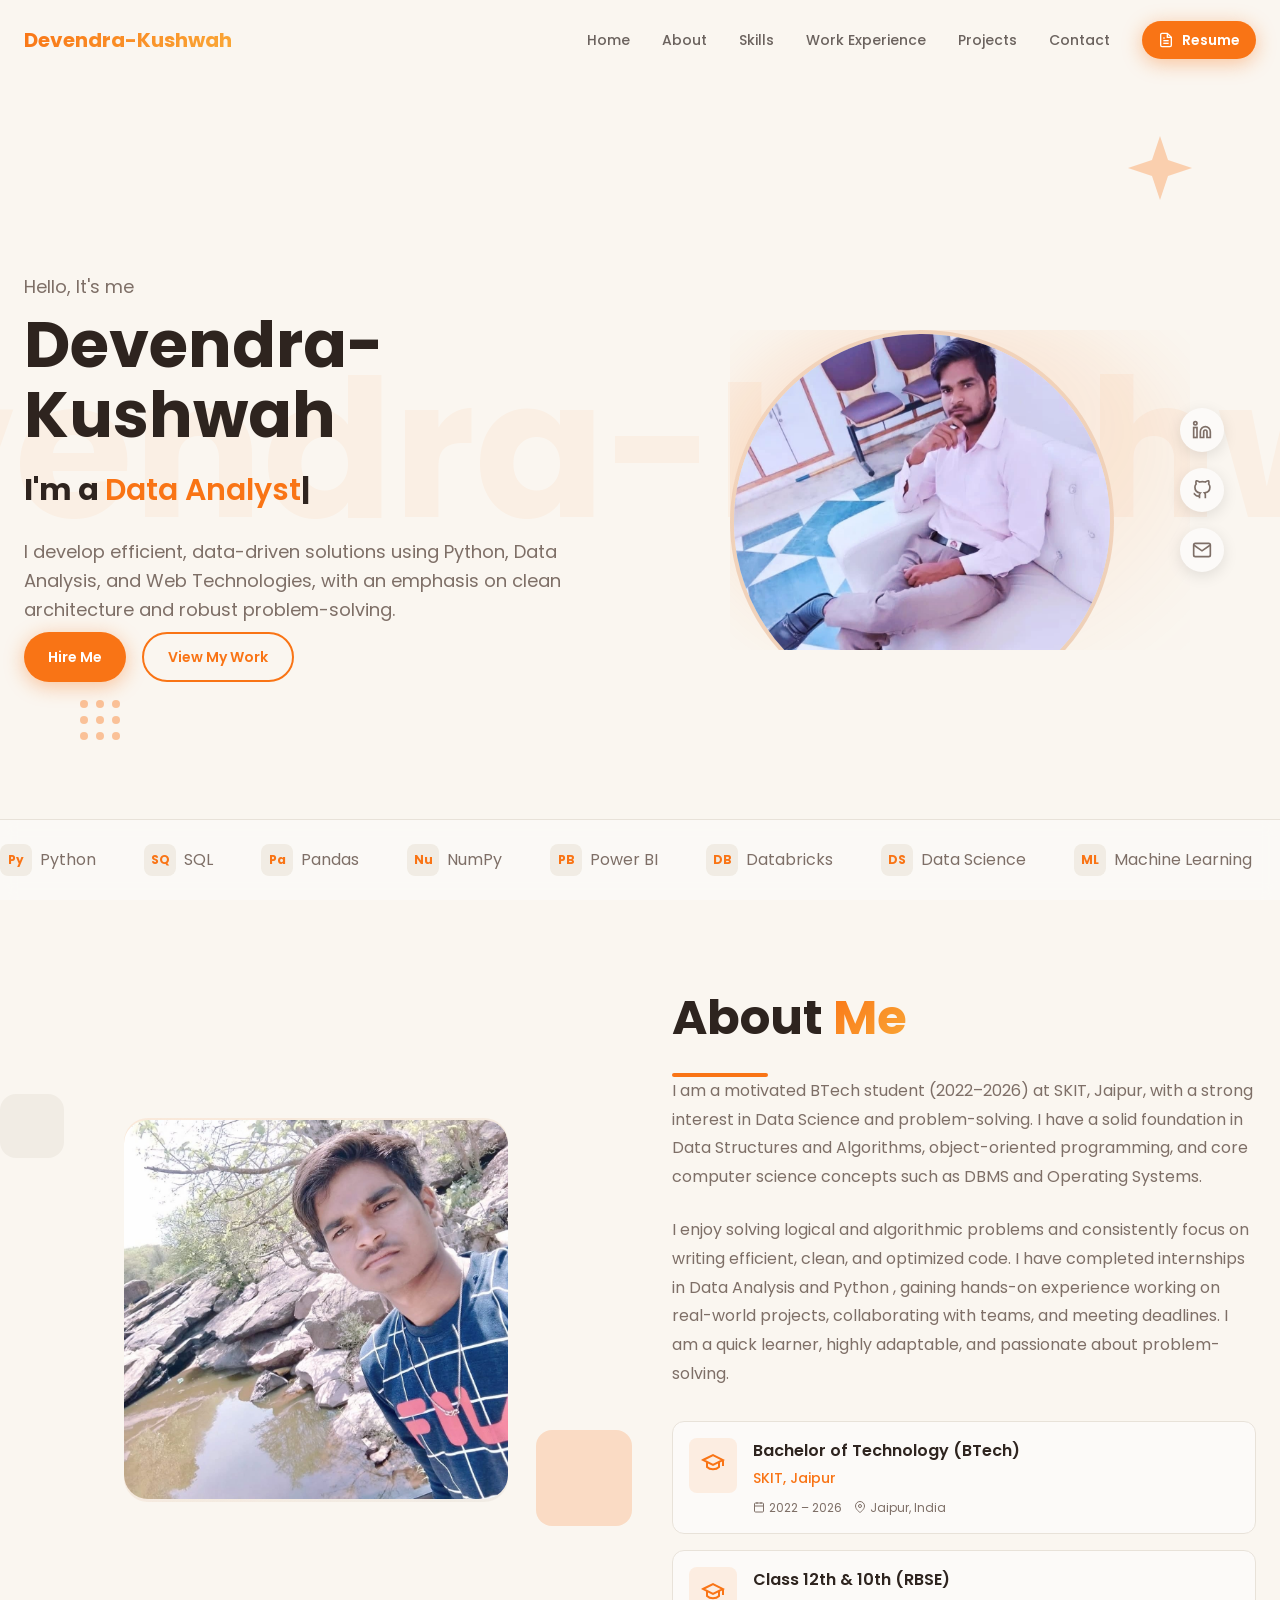
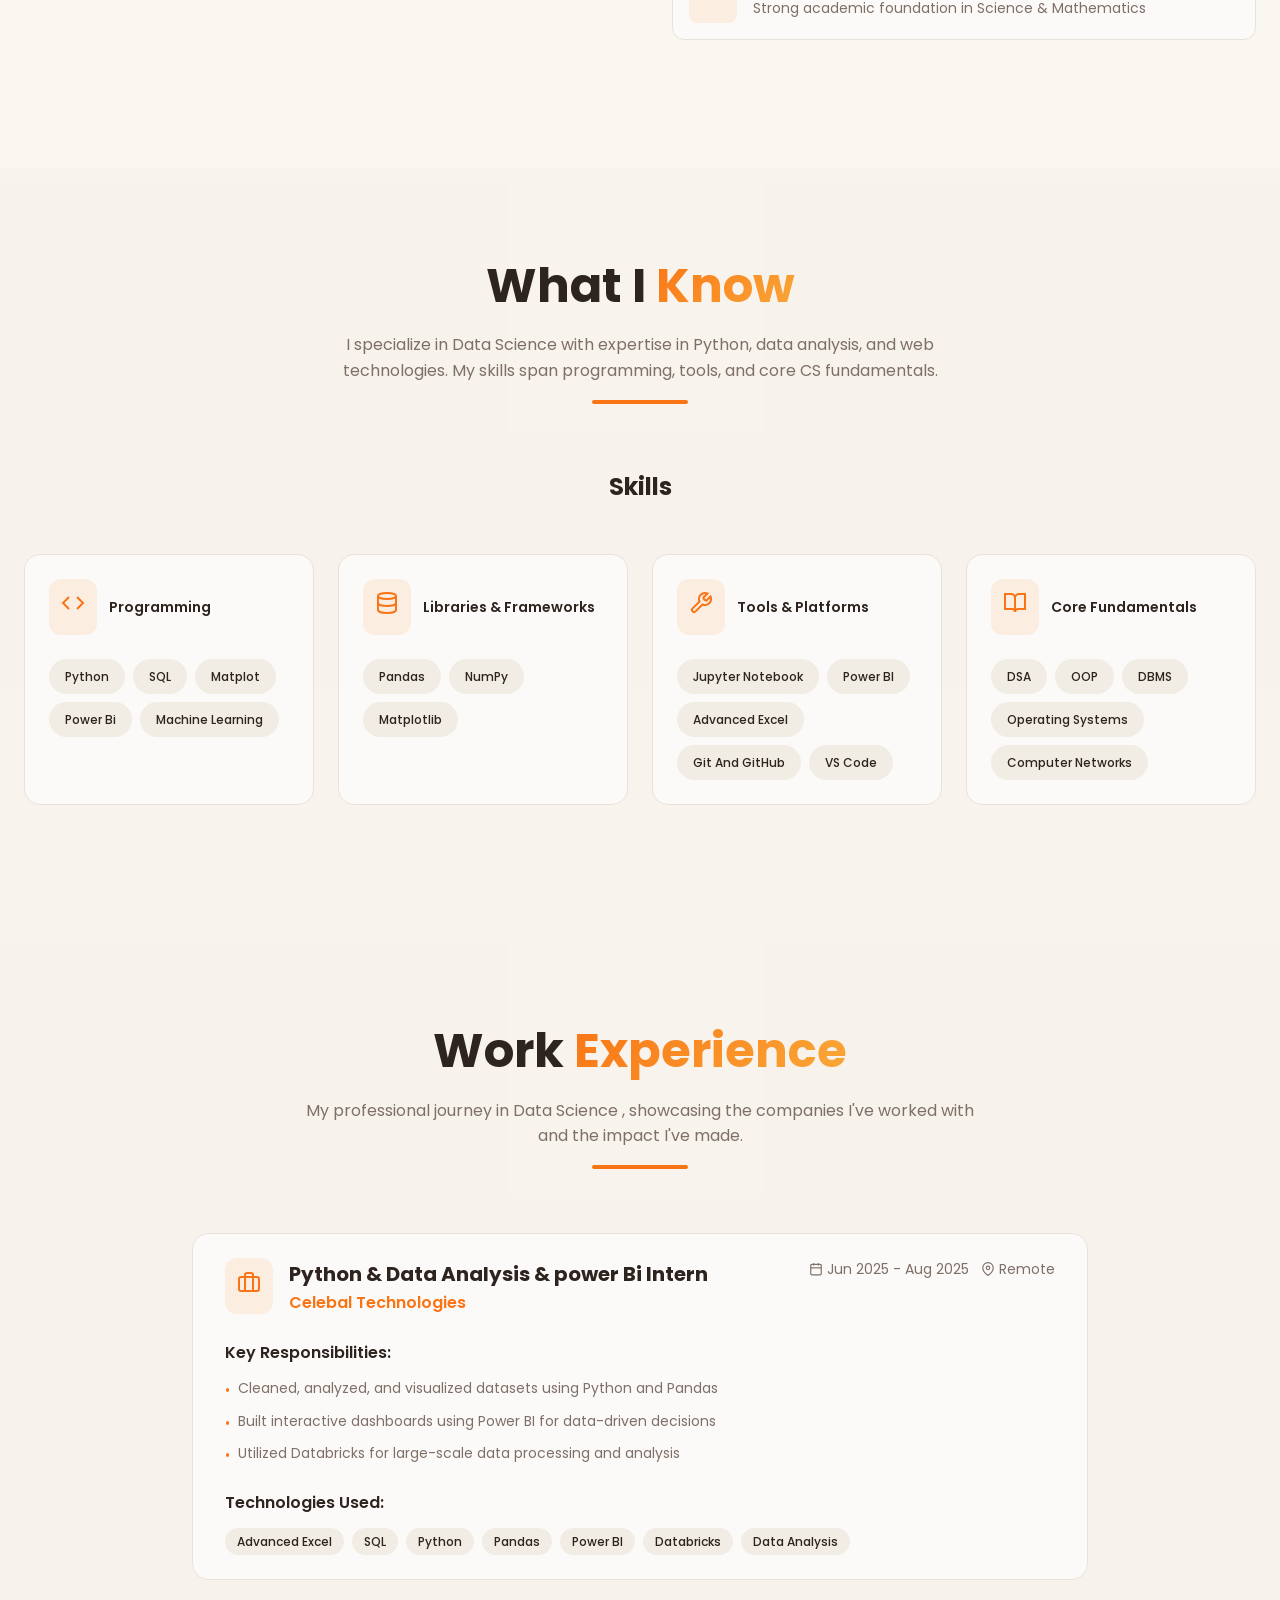
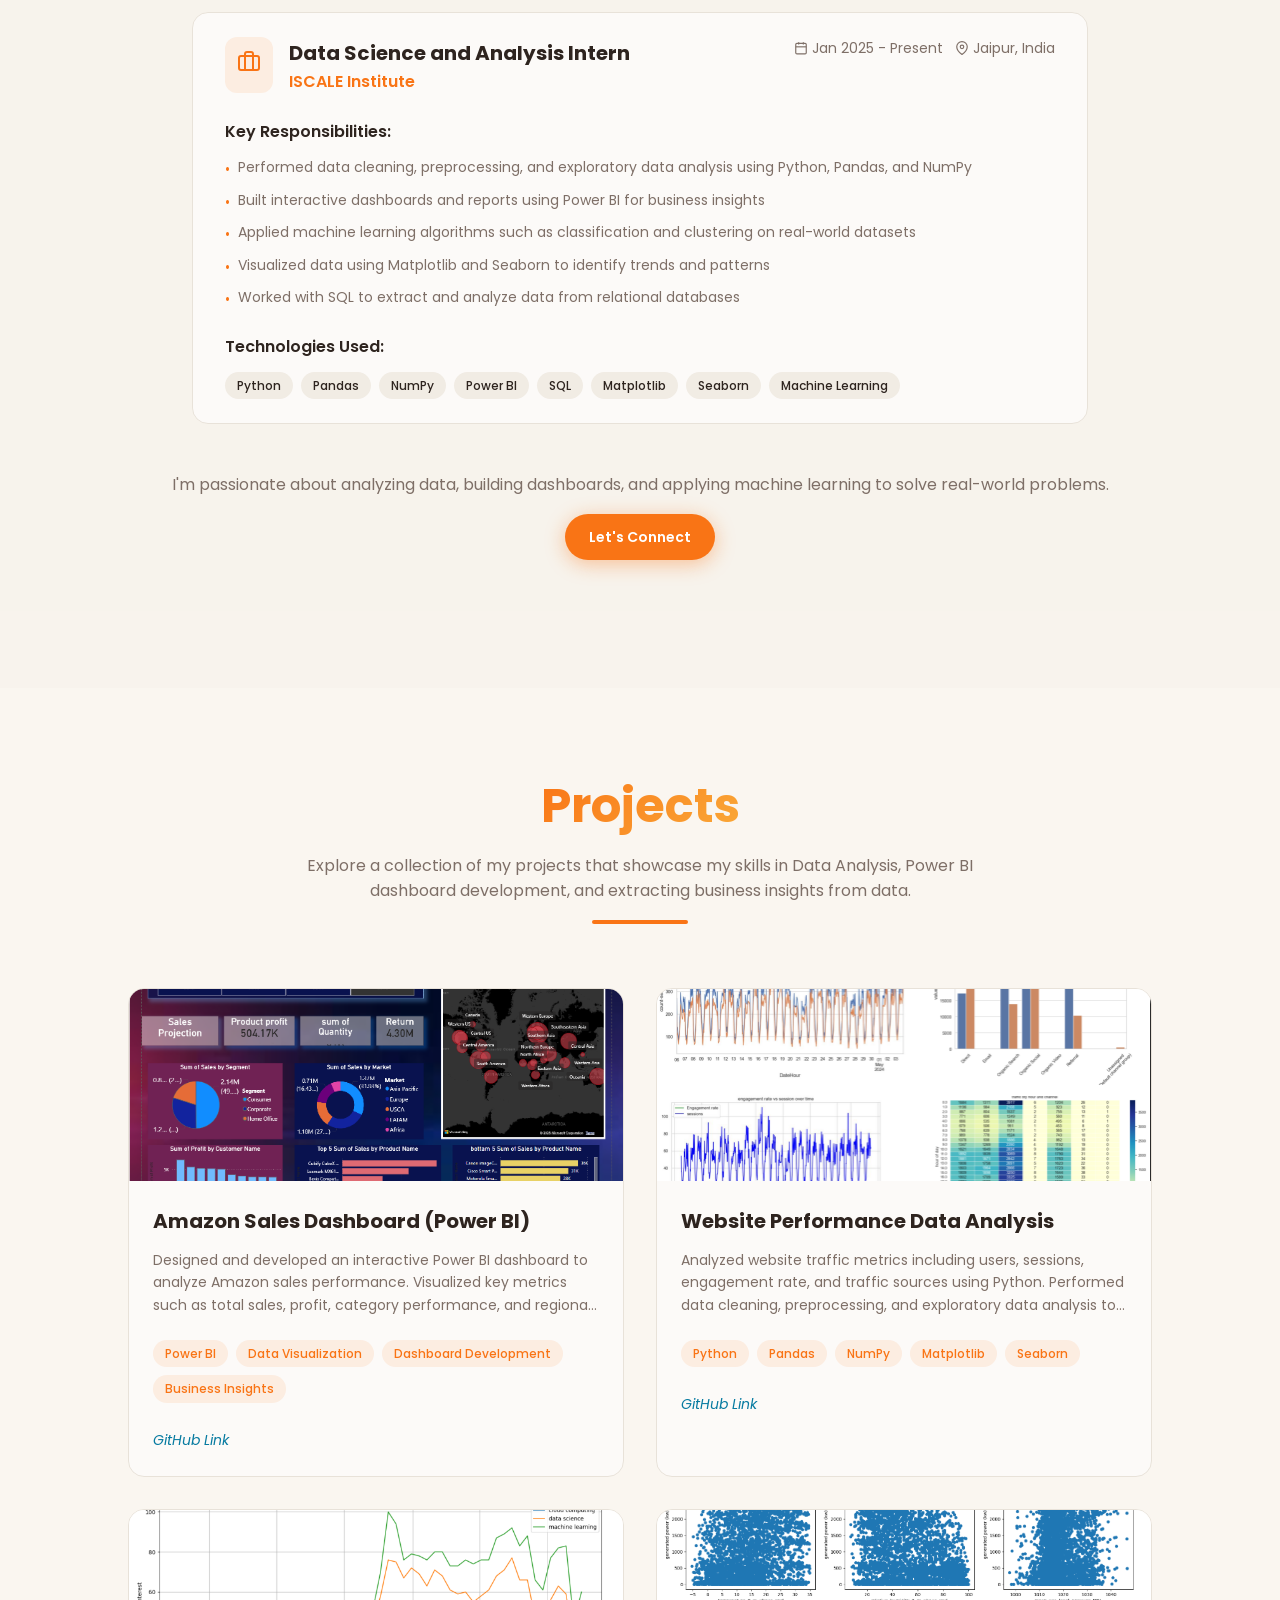
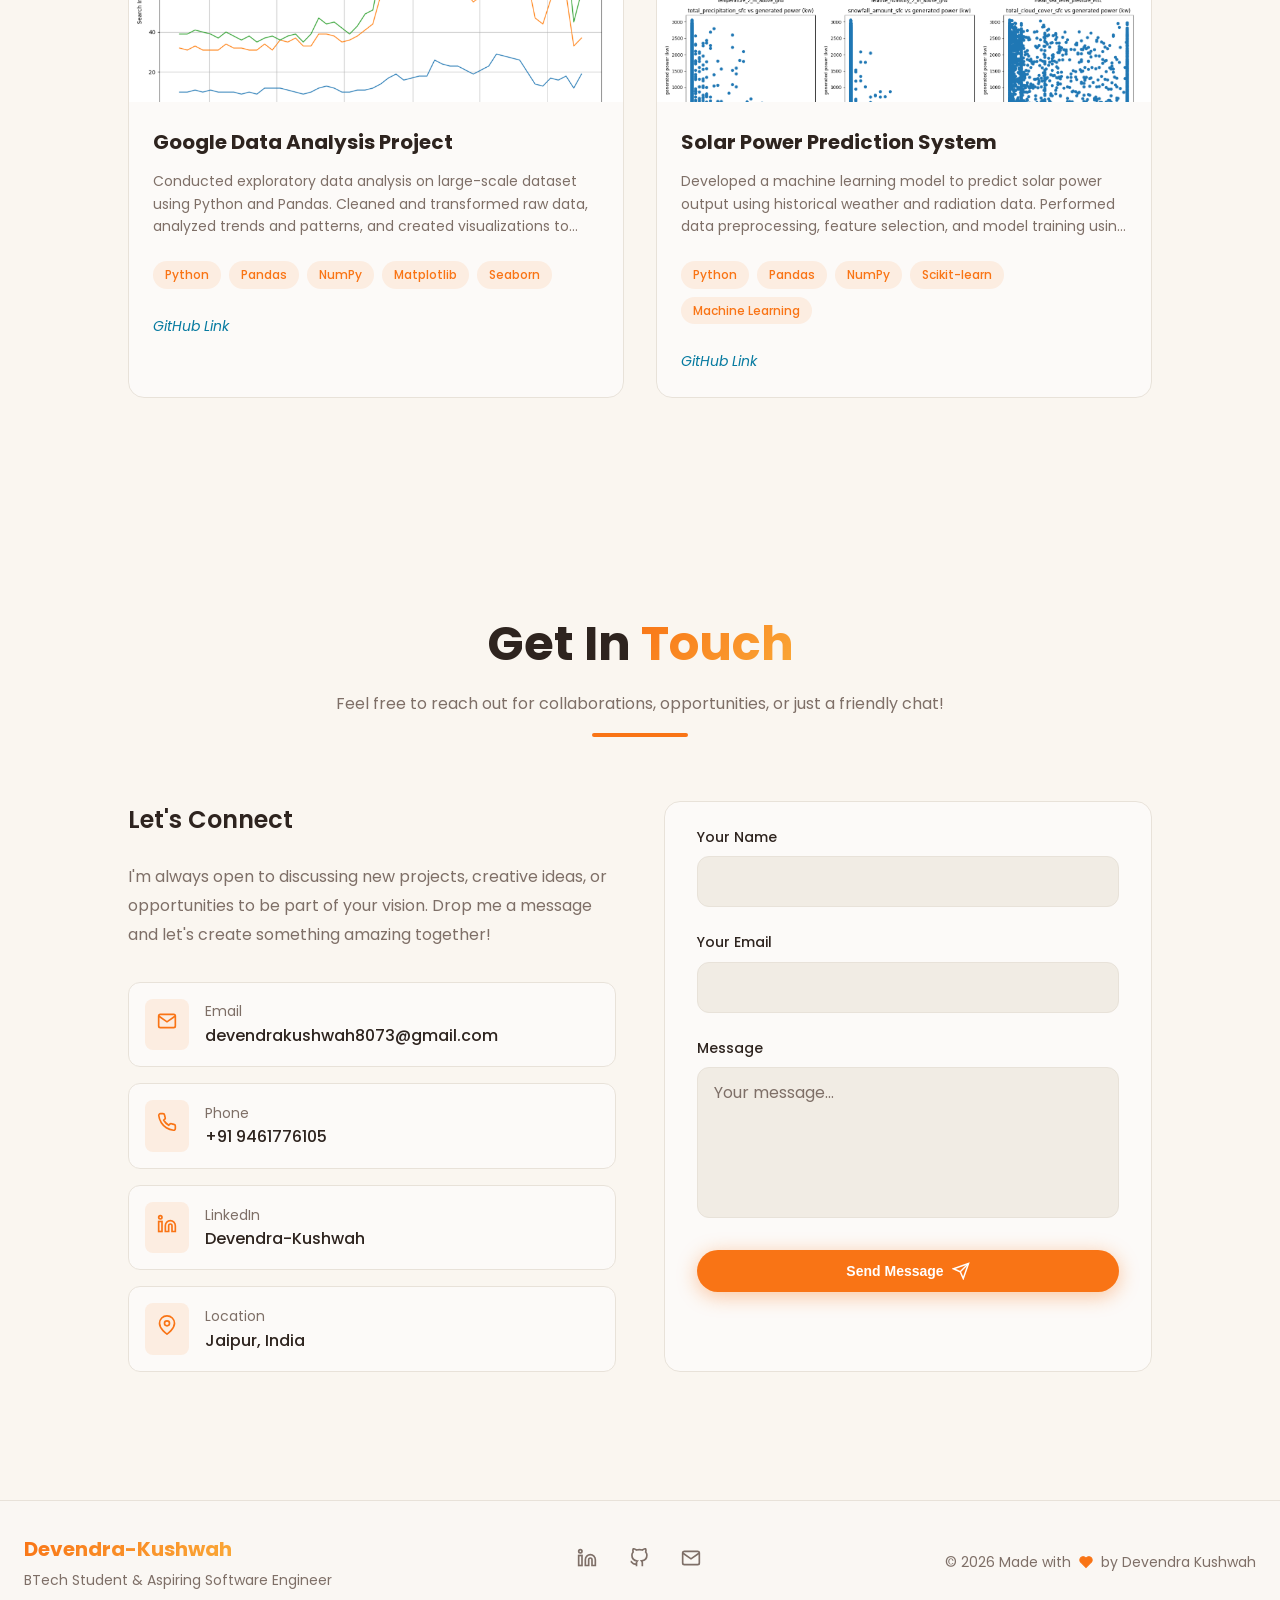
<file: index.html>
<!DOCTYPE html>
<html lang="en">

<!-- Mirrored from portfolio-Devendra Kushwahshka-yadav.netlify.app/ by HTTrack Website Copier/3.x [XR&CO'2014], Fri, 02 Jan 2026 10:13:22 GMT -->
<!-- Added by HTTrack --><meta http-equiv="content-type" content="text/html;charset=UTF-8" /><!-- /Added by HTTrack -->
<head>
  <meta charset="UTF-8" />
  <meta name="viewport" content="width=device-width, initial-scale=1.0" />
  <title>Devendra-Kushwah | BTech Student & Aspiring Data Analysis And scientist Engineer</title>
  <meta name="description" content="Portfolio of Devendra-Kushwah - A motivated BTech student with expertise in Data Science , data analysis, and problem-solving." />
  <link rel="preconnect" href="https://fonts.googleapis.com/">
  <meta name="viewport" content="width=device-width, initial-scale=1.0">
  <link rel="preconnect" href="https://fonts.gstatic.com/" crossorigin>
  <link href="https://fonts.googleapis.com/css2?family=Poppins:wght@300;400;500;600;700;800&amp;family=Fira+Code:wght@400;500&amp;display=swap" rel="stylesheet">
  <link rel="stylesheet" href="style.css">
</head>
<body>
  <!-- Navbar -->
  <nav class="navbar" id="navbar">
    <div class="container nav-container">
      <a href="#home" class="logo">Devendra-Kushwah</a>
      <div class="nav-links" id="nav-links">
        <a href="#home" class="nav-link">Home</a>
        <a href="#about" class="nav-link">About</a>
        <a href="#skills" class="nav-link">Skills</a>
        <a href="#experience" class="nav-link">Work Experience</a>
        <a href="#projects" class="nav-link">Projects</a>
        <a href="#contact" class="nav-link">Contact</a>
        <a href="https://drive.google.com/file/d/1c7-Aq53tXsePIjTOBXmRY2fz6V21R4xD/view?usp=drive_link" target="_blank" class="btn-primary btn-resume">
          <svg width="16" height="16" viewBox="0 0 24 24" fill="none" stroke="currentColor" stroke-width="2"><path d="M14 2H6a2 2 0 0 0-2 2v16a2 2 0 0 0 2 2h12a2 2 0 0 0 2-2V8z"></path><polyline points="14 2 14 8 20 8"></polyline><line x1="16" y1="13" x2="8" y2="13"></line><line x1="16" y1="17" x2="8" y2="17"></line><polyline points="10 9 9 9 8 9"></polyline></svg>
          Resume
        </a>
      </div>
      <button class="mobile-menu-btn" id="mobile-menu-btn">
        <span class="hamburger"></span>
      </button>
    </div>
  </nav>

  <!-- Hero Section -->
  <section id="home" class="hero">
    <div class="hero-watermark">Devendra-Kushwah</div>
    
    <!-- Decorative Elements -->
    <div class="decorative-star">
      <svg viewBox="0 0 100 100"><path d="M50 10 L60 40 L90 50 L60 60 L50 90 L40 60 L10 50 L40 40 Z" fill="currentColor"/></svg>
    </div>
    <div class="decorative-dots">
      <div class="dot"></div><div class="dot"></div><div class="dot"></div>
      <div class="dot"></div><div class="dot"></div><div class="dot"></div>
      <div class="dot"></div><div class="dot"></div><div class="dot"></div>
    </div>

    <div class="container hero-container">
      <div class="hero-content">
        <p class="hero-greeting animate-fade-up">Hello, It's me</p>
        <h1 class="hero-name animate-fade-up delay-1">Devendra-Kushwah</h1>
        <h2 class="hero-role animate-fade-up delay-2">
          I'm a <span class="typing-text" id="typing-text"></span><span class="cursor">|</span>
        </h2>
        <p class="hero-description animate-fade-up delay-3">
          I develop efficient, data-driven solutions using Python, Data Analysis, and Web Technologies, with an emphasis on clean architecture and robust problem-solving.
        </p>
        <div class="hero-buttons animate-fade-up delay-4">
          <a href="#contact" class="btn-primary">Hire Me</a>
          <a href="#projects" class="btn-outline">View My Work</a>
        </div>
      </div>

      <div class="hero-image-section animate-fade-up">
        <div class="social-links-vertical">
          <a href="https://www.linkedin.com/in/devendra-kushwah-2b5267300/" target="_blank" class="social-link">
            <svg width="20" height="20" viewBox="0 0 24 24" fill="none" stroke="currentColor" stroke-width="2"><path d="M16 8a6 6 0 0 1 6 6v7h-4v-7a2 2 0 0 0-2-2 2 2 0 0 0-2 2v7h-4v-7a6 6 0 0 1 6-6z"></path><rect x="2" y="9" width="4" height="12"></rect><circle cx="4" cy="4" r="2"></circle></svg>
          </a>
          <a href="https://github.com/Devendra123devendra" target="_blank" class="social-link">
            <svg width="20" height="20" viewBox="0 0 24 24" fill="none" stroke="currentColor" stroke-width="2"><path d="M9 19c-5 1.5-5-2.5-7-3m14 6v-3.87a3.37 3.37 0 0 0-.94-2.61c3.14-.35 6.44-1.54 6.44-7A5.44 5.44 0 0 0 20 4.77 5.07 5.07 0 0 0 19.91 1S18.73.65 16 2.48a13.38 13.38 0 0 0-7 0C6.27.65 5.09 1 5.09 1A5.07 5.07 0 0 0 5 4.77a5.44 5.44 0 0 0-1.5 3.78c0 5.42 3.3 6.61 6.44 7A3.37 3.37 0 0 0 9 18.13V22"></path></svg>
          </a>
          <a href="mailto:Devendrakushwah8073@gmail.com" class="social-link">
            <svg width="20" height="20" viewBox="0 0 24 24" fill="none" stroke="currentColor" stroke-width="2"><path d="M4 4h16c1.1 0 2 .9 2 2v12c0 1.1-.9 2-2 2H4c-1.1 0-2-.9-2-2V6c0-1.1.9-2 2-2z"></path><polyline points="22,6 12,13 2,6"></polyline></svg>
          </a>
        </div>
        <div class="profile-image-wrapper">
          <div class="profile-glow"></div>
          <div class="profile-image">
            <img src="images/logodevendra.jpeg" alt="Devendra-Kushwah" class="profile-photo">
          </div>
          <div class="profile-shine">
            <svg width="80" height="30" viewBox="0 0 80 40"><path d="M40 0 L45 15 L60 10 L50 20 L65 30 L45 25 L40 40 L35 25 L15 30 L30 20 L20 10 L35 15 Z" fill="currentColor"/></svg>
          </div>
        </div>
      </div>
    </div>

    <!-- Tech Marquee -->
    <div class="tech-marquee">
      <div class="marquee-content">
        <div class="tech-item"><span class="tech-icon">Py</span><span>Python</span></div>
        <div class="tech-item"><span class="tech-icon">SQ</span><span>SQL</span></div>
        <div class="tech-item"><span class="tech-icon">Pa</span><span>Pandas</span></div>
        <div class="tech-item"><span class="tech-icon">Nu</span><span>NumPy</span></div>
        <div class="tech-item"><span class="tech-icon">PB</span><span>Power BI</span></div>
        <div class="tech-item"><span class="tech-icon">DB</span><span>Databricks</span></div>
        <div class="tech-item"><span class="tech-icon">DS</span><span>Data Science</span></div>
        <div class="tech-item"><span class="tech-icon">ML</span><span>Machine Learning</span></div>
        <div class="tech-item"><span class="tech-icon">Bi</span><span>Power Bi</span></div>
        <div class="tech-item"><span class="tech-icon">My</span><span>MySQL</span></div>
      
        <!-- Duplicate for seamless loop -->
        <div class="tech-item"><span class="tech-icon">Py</span><span>Python</span></div>
        <div class="tech-item"><span class="tech-icon">SQ</span><span>SQL</span></div>
        <div class="tech-item"><span class="tech-icon">Pa</span><span>Pandas</span></div>
        <div class="tech-item"><span class="tech-icon">Nu</span><span>NumPy</span></div>
        <div class="tech-item"><span class="tech-icon">PB</span><span>Power BI</span></div>
        <div class="tech-item"><span class="tech-icon">DB</span><span>Databricks</span></div>
        <div class="tech-item"><span class="tech-icon">DS</span><span>Data Science</span></div>
        <div class="tech-item"><span class="tech-icon">ML</span><span>Machine Learning</span></div>
        <div class="tech-item"><span class="tech-icon">Bi</span><span>Power Bi</span></div>
        <div class="tech-item"><span class="tech-icon">My</span><span>MySQL</span></div>
      </div>
    </div>
  </section>

  <!-- About Section -->
  <section id="about" class="about">
    <div class="container about-container">
     <div class="about-image animate-slide-left">
  <div class="about-visual">
    <img src="images/logo2devendra.jpeg" alt="Devendra-Kushwah" class="about-big-photo">
  </div>
  <div class="about-decor-1"></div>
  <div class="about-decor-2"></div>
</div>

      <div class="about-content animate-slide-right">
        <h2 class="section-title">About <span class="text-gradient">Me</span></h2>
        <div class="section-line"></div>
        <p class="about-text">
          I am a motivated BTech student (2022–2026) at SKIT, Jaipur, with a strong interest in 
          Data Science  and problem-solving. I have a solid foundation in Data Structures 
          and Algorithms, object-oriented programming, and core computer science concepts such as 
          DBMS and Operating Systems.
        </p>
        <p class="about-text">
          I enjoy solving logical and algorithmic problems and consistently focus on writing 
          efficient, clean, and optimized code. I have completed internships in Data Analysis 
          and Python , gaining hands-on experience working on real-world projects, 
          collaborating with teams, and meeting deadlines. I am a quick learner, highly adaptable, 
          and passionate about problem-solving.
        </p>

        <div class="education-cards">
          <div class="education-card">
            <div class="education-icon">
              <svg width="24" height="24" viewBox="0 0 24 24" fill="none" stroke="currentColor" stroke-width="2"><path d="M22 10v6M2 10l10-5 10 5-10 5z"></path><path d="M6 12v5c3 3 9 3 12 0v-5"></path></svg>
            </div>
            <div class="education-info">
              <h4>Bachelor of Technology (BTech)</h4>
              <p class="education-school">SKIT, Jaipur</p>
              <div class="education-meta">
                <span><svg width="12" height="12" viewBox="0 0 24 24" fill="none" stroke="currentColor" stroke-width="2"><rect x="3" y="4" width="18" height="18" rx="2" ry="2"></rect><line x1="16" y1="2" x2="16" y2="6"></line><line x1="8" y1="2" x2="8" y2="6"></line><line x1="3" y1="10" x2="21" y2="10"></line></svg> 2022 – 2026</span>
                <span><svg width="12" height="12" viewBox="0 0 24 24" fill="none" stroke="currentColor" stroke-width="2"><path d="M21 10c0 7-9 13-9 13s-9-6-9-13a9 9 0 0 1 18 0z"></path><circle cx="12" cy="10" r="3"></circle></svg> Jaipur, India</span>
              </div>
            </div>
          </div>
          <div class="education-card">
            <div class="education-icon">
              <svg width="24" height="24" viewBox="0 0 24 24" fill="none" stroke="currentColor" stroke-width="2"><path d="M22 10v6M2 10l10-5 10 5-10 5z"></path><path d="M6 12v5c3 3 9 3 12 0v-5"></path></svg>
            </div>
            <div class="education-info">
              <h4>Class 12th & 10th (RBSE)</h4>
              <p class="education-desc">Strong academic foundation in Science & Mathematics</p>
            </div>
          </div>
        </div>
      </div>
    </div>
  </section>

  <!-- Skills Section -->
  <section id="skills" class="skills">
    <div class="container">
      <div class="section-header">
        <h2 class="section-title animate-fade-up">What I <span class="text-gradient">Know</span></h2>
        <p class="section-subtitle animate-fade-up delay-1">
          I specialize in Data Science  with expertise in Python, data analysis, 
          and web technologies. My skills span programming, tools, and core CS fundamentals.
        </p>
        <div class="section-line center"></div>
      </div>
      <h3 class="skills-subtitle animate-fade-up delay-2">Skills</h3>

      <div class="skills-grid">
        <div class="skill-card animate-fade-up delay-1">
          <div class="skill-header">
            <div class="skill-icon">
              <svg width="24" height="24" viewBox="0 0 24 24" fill="none" stroke="currentColor" stroke-width="2"><polyline points="16 18 22 12 16 6"></polyline><polyline points="8 6 2 12 8 18"></polyline></svg>
            </div>
            <h4>Programming</h4>
          </div>
          <div class="skill-badges">
            <span class="skill-badge">Python</span>
            <span class="skill-badge">SQL</span>
            <span class="skill-badge">Matplot</span>
            <span class="skill-badge">Power Bi</span>
            <span class="skill-badge">Machine Learning
            </span>
          </div>
        </div>

        <div class="skill-card animate-fade-up delay-2">
          <div class="skill-header">
            <div class="skill-icon">
              <svg width="24" height="24" viewBox="0 0 24 24" fill="none" stroke="currentColor" stroke-width="2"><ellipse cx="12" cy="5" rx="9" ry="3"></ellipse><path d="M21 12c0 1.66-4 3-9 3s-9-1.34-9-3"></path><path d="M3 5v14c0 1.66 4 3 9 3s9-1.34 9-3V5"></path></svg>
            </div>
            <h4>Libraries & Frameworks</h4>
          </div>
          <div class="skill-badges">
            <span class="skill-badge">Pandas</span>
            <span class="skill-badge">NumPy</span>
            <span class="skill-badge">Matplotlib</span>
           
          </div>
        </div>

        <div class="skill-card animate-fade-up delay-3">
          <div class="skill-header">
            <div class="skill-icon">
              <svg width="24" height="24" viewBox="0 0 24 24" fill="none" stroke="currentColor" stroke-width="2"><path d="M14.7 6.3a1 1 0 0 0 0 1.4l1.6 1.6a1 1 0 0 0 1.4 0l3.77-3.77a6 6 0 0 1-7.94 7.94l-6.91 6.91a2.12 2.12 0 0 1-3-3l6.91-6.91a6 6 0 0 1 7.94-7.94l-3.76 3.76z"></path></svg>
            </div>
            <h4>Tools & Platforms</h4>
          </div>
          <div class="skill-badges">
            <span class="skill-badge">Jupyter Notebook</span>
            <span class="skill-badge">Power BI</span>
            <span class="skill-badge">Advanced Excel</span>
            <span class="skill-badge">Git And GitHub</span>
            <span class="skill-badge">VS Code</span>
          </div>
        </div>

        <div class="skill-card animate-fade-up delay-4">
          <div class="skill-header">
            <div class="skill-icon">
              <svg width="24" height="24" viewBox="0 0 24 24" fill="none" stroke="currentColor" stroke-width="2"><path d="M2 3h6a4 4 0 0 1 4 4v14a3 3 0 0 0-3-3H2z"></path><path d="M22 3h-6a4 4 0 0 0-4 4v14a3 3 0 0 1 3-3h7z"></path></svg>
            </div>
            <h4>Core Fundamentals</h4>
          </div>
          <div class="skill-badges">
            <span class="skill-badge">DSA</span>
            <span class="skill-badge">OOP</span>
            <span class="skill-badge">DBMS</span>
            <span class="skill-badge">Operating Systems</span>
            <span class="skill-badge">Computer Networks</span>
          </div>
        </div>
      </div>
    </div>
  </section>

  <!-- Experience Section -->
  <section id="experience" class="experience">
    <div class="container">
      <div class="section-header">
        <h2 class="section-title animate-fade-up">Work <span class="text-gradient">Experience</span></h2>
        <p class="section-subtitle animate-fade-up delay-1">
          My professional journey in Data Science , showcasing the companies 
          I've worked with and the impact I've made.
        </p>
        <div class="section-line center"></div>
      </div>

      <div class="experience-list">
        <div class="experience-card animate-fade-up delay-1">
          <div class="experience-header">
            <div class="experience-title-section">
              <div class="experience-icon">
                <svg width="24" height="24" viewBox="0 0 24 24" fill="none" stroke="currentColor" stroke-width="2"><rect x="2" y="7" width="20" height="14" rx="2" ry="2"></rect><path d="M16 21V5a2 2 0 0 0-2-2h-4a2 2 0 0 0-2 2v16"></path></svg>
              </div>
              <div>
                <h3>Python & Data Analysis & power Bi Intern</h3>
                <p class="company">Celebal Technologies</p>
              </div>
            </div>
            <div class="experience-meta">
              <span><svg width="14" height="14" viewBox="0 0 24 24" fill="none" stroke="currentColor" stroke-width="2"><rect x="3" y="4" width="18" height="18" rx="2" ry="2"></rect><line x1="16" y1="2" x2="16" y2="6"></line><line x1="8" y1="2" x2="8" y2="6"></line><line x1="3" y1="10" x2="21" y2="10"></line></svg> Jun 2025 - Aug 2025</span>
              <span><svg width="14" height="14" viewBox="0 0 24 24" fill="none" stroke="currentColor" stroke-width="2"><path d="M21 10c0 7-9 13-9 13s-9-6-9-13a9 9 0 0 1 18 0z"></path><circle cx="12" cy="10" r="3"></circle></svg> Remote</span>
            </div>
          </div>
          <div class="experience-body">
            <h4>Key Responsibilities:</h4>
            <ul>
              <li><span class="bullet">•</span> Cleaned, analyzed, and visualized datasets using Python and Pandas</li>
              <li><span class="bullet">•</span> Built interactive dashboards using Power BI for data-driven decisions</li>
              <li><span class="bullet">•</span> Utilized Databricks for large-scale data processing and analysis</li>
            </ul>
            <h4>Technologies Used:</h4>
            <div class="tech-tags">
              <span>Advanced Excel</span><span>SQL</span><span>Python</span><span>Pandas</span><span>Power BI</span><span>Databricks</span><span>Data Analysis</span>
            </div>
          </div>
        </div>

        <div class="experience-card animate-fade-up delay-2">
          <div class="experience-header">
            <div class="experience-title-section">
              <div class="experience-icon">
                <svg width="24" height="24" viewBox="0 0 24 24" fill="none" stroke="currentColor" stroke-width="2"><rect x="2" y="7" width="20" height="14" rx="2" ry="2"></rect><path d="M16 21V5a2 2 0 0 0-2-2h-4a2 2 0 0 0-2 2v16"></path></svg>
              </div>
              <div>
               <h3>Data Science and Analysis Intern</h3>
<p class="company">ISCALE Institute</p>
</div>
</div>
<div class="experience-meta">
  <span><svg width="14" height="14" viewBox="0 0 24 24" fill="none" stroke="currentColor" stroke-width="2"><rect x="3" y="4" width="18" height="18" rx="2" ry="2"></rect><line x1="16" y1="2" x2="16" y2="6"></line><line x1="8" y1="2" x2="8" y2="6"></line><line x1="3" y1="10" x2="21" y2="10"></line></svg> Jan 2025 - Present</span>
  <span><svg width="14" height="14" viewBox="0 0 24 24" fill="none" stroke="currentColor" stroke-width="2"><path d="M21 10c0 7-9 13-9 13s-9-6-9-13a9 9 0 0 1 18 0z"></path><circle cx="12" cy="10" r="3"></circle></svg> Jaipur, India</span>
</div>
</div>
<div class="experience-body">
  <h4>Key Responsibilities:</h4>
  <ul>
    <li><span class="bullet">•</span> Performed data cleaning, preprocessing, and exploratory data analysis using Python, Pandas, and NumPy</li>
    <li><span class="bullet">•</span> Built interactive dashboards and reports using Power BI for business insights</li>
    <li><span class="bullet">•</span> Applied machine learning algorithms such as classification and clustering on real-world datasets</li>
    <li><span class="bullet">•</span> Visualized data using Matplotlib and Seaborn to identify trends and patterns</li>
    <li><span class="bullet">•</span> Worked with SQL to extract and analyze data from relational databases</li>
  </ul>
  <h4>Technologies Used:</h4>
  <div class="tech-tags">
    <span>Python</span><span>Pandas</span><span>NumPy</span><span>Power BI</span><span>SQL</span><span>Matplotlib</span><span>Seaborn</span><span>Machine Learning</span>
  </div>
</div>
</div>
</div>

<div class="experience-cta animate-fade-up delay-3">
  <p>I'm passionate about analyzing data, building dashboards, and applying machine learning to solve real-world problems.</p>
  <a href="#contact" class="btn-primary">Let's Connect</a>
</div>
</div>

  </section>

  <!-- Projects Section -->
  <section id="projects" class="projects">
  <div class="container">
    <div class="section-header">
      <h2 class="section-title animate-fade-up"><span class="text-gradient">Projects</span></h2>
      <p class="section-subtitle animate-fade-up delay-1">
        Explore a collection of my projects that showcase my skills in Data Analysis, Power BI dashboard development, and extracting business insights from data.
      </p>
      <div class="section-line center"></div>
    </div>

    <div class="projects-grid">

      <!-- Project 1: Amazon Sales Dashboard -->
      <div class="project-card animate-fade-up delay-1" data-tilt>
        <div class="project-glow"></div>
        <div class="project-image">
          <img src="images/Screenshot 2026-01-19 121900.png"
               alt="Amazon Sales Dashboard"
               class="project-img" />
          <div class="project-shine"></div>
        </div>

        <div class="project-content">
          <h3>Amazon Sales Dashboard (Power BI)</h3>
          <p>
            Designed and developed an interactive Power BI dashboard to analyze Amazon sales performance. 
            Visualized key metrics such as total sales, profit, category performance, and regional trends. 
            Implemented filters, slicers, and dynamic charts to enable real-time data exploration and support data-driven business decisions.
          </p>

          <div class="project-tech">
            <span>Power BI</span>
            <span>Data Visualization</span>
            <span>Dashboard Development</span>
            <span>Business Insights</span>
          </div>

          <div class="project-links">
            <span style="color: rgb(6, 122, 160);" class="project-status">
              <a href="https://github.com/Devendra123devendra/Amazon_Data_Analysis" target="_blank">
                GitHub Link
              </a>
            </span>
          </div>
        </div>

        <div class="project-star">
          <svg width="20" height="20" viewBox="0 0 20 20">
            <path d="M10 2 L12 8 L18 10 L12 12 L10 18 L8 12 L2 10 L8 8 Z" fill="currentColor"/>
          </svg>
        </div>
      </div>


      <!-- Project 2: Website Performance Analysis -->
      <div class="project-card animate-fade-up delay-2" data-tilt>
        <div class="project-glow"></div>
        <div class="project-image">
          <img src="images/Screenshot 2026-02-14 221547.png"
               alt="Website Performance Analysis"
               class="project-img" />
          <div class="project-shine"></div>
        </div>

        <div class="project-content">
          <h3>Website Performance Data Analysis</h3>
          <p>
            Analyzed website traffic metrics including users, sessions, engagement rate, and traffic sources using Python. 
            Performed data cleaning, preprocessing, and exploratory data analysis to identify performance trends and optimization opportunities. 
            Created visual reports to monitor website performance and improve user engagement.
          </p>

          <div class="project-tech">
            <span>Python</span>
            <span>Pandas</span>
            <span>NumPy</span>
            <span>Matplotlib</span>
            <span>Seaborn</span>
          </div>

          <div class="project-links">
            <span style="color: rgb(6, 122, 160);" class="project-status">
              <a href="https://github.com/Devendra123devendra/WebSide_Performence_data_Analysis-Project" target="_blank">
                GitHub Link
              </a>
            </span>
          </div>
        </div>

        <div class="project-star">
          <svg width="20" height="20" viewBox="0 0 20 20">
            <path d="M10 2 L12 8 L18 10 L12 12 L10 18 L8 12 L2 10 L8 8 Z" fill="currentColor"/>
          </svg>
        </div>
      </div>


      <!-- Project 3: Google Data Analysis -->
      <div class="project-card animate-fade-up delay-3" data-tilt>
        <div class="project-glow"></div>
        <div class="project-image">
          <img src="images/Screenshot 2026-02-06 182603.png"
               alt="Google Data Analysis"
               class="project-img" />
          <div class="project-shine"></div>
        </div>

        <div class="project-content">
          <h3>Google Data Analysis Project</h3>
          <p>
            Conducted exploratory data analysis on large-scale dataset using Python and Pandas. 
            Cleaned and transformed raw data, analyzed trends and patterns, and created visualizations to extract meaningful insights. 
            Supported data-driven decision-making through structured data analysis and reporting.
          </p>

          <div class="project-tech">
            <span>Python</span>
            <span>Pandas</span>
            <span>NumPy</span>
            <span>Matplotlib</span>
            <span>Seaborn</span>
          </div>

          <div class="project-links">
            <span style="color: rgb(6, 122, 160);" class="project-status">
              <a href="https://github.com/Devendra123devendra/Google_Data_Analysis" target="_blank">
                GitHub Link
              </a>
            </span>
          </div>
        </div>

        <div class="project-star">
          <svg width="20" height="20" viewBox="0 0 20 20">
            <path d="M10 2 L12 8 L18 10 L12 12 L10 18 L8 12 L2 10 L8 8 Z" fill="currentColor"/>
          </svg>
        </div>
      </div>
      <div class="project-card animate-fade-up delay-4" data-tilt>
  <div class="project-glow"></div>

  <div class="project-image">
    <img src="images/Screenshot 2026-02-15 151848.png"
         alt="Solar Power Prediction"
         class="project-img" />
    <div class="project-shine"></div>
  </div>

  <div class="project-content">
    <h3>Solar Power Prediction System</h3>
    <p>
      Developed a machine learning model to predict solar power output using historical weather and radiation data.
      Performed data preprocessing, feature selection, and model training using Python and Scikit-learn.
      Evaluated model performance and visualized prediction results to support renewable energy optimization.
    </p>

    <div class="project-tech">
      <span>Python</span>
      <span>Pandas</span>
      <span>NumPy</span>
      <span>Scikit-learn</span>
      <span>Machine Learning</span>
    </div>

    <div class="project-links">
      <span style="color: rgb(6, 122, 160);" class="project-status">
        <a href="https://github.com/Devendra123devendra/soler_power_prediction/blob/main/solerpowerpredictionweek3update.ipynb" target="_blank">
          GitHub Link
        </a>
      </span>
    </div>
  </div>

  <div class="project-star">
    <svg width="20" height="20" viewBox="0 0 20 20">
      <path d="M10 2 L12 8 L18 10 L12 12 L10 18 L8 12 L2 10 L8 8 Z" fill="currentColor"/>
    </svg>
  </div>
</div>

    </div>
  </div>
</section>


  <!-- Contact Section -->
  <section id="contact" class="contact">
    <div class="container">
      <div class="section-header">
        <h2 class="section-title animate-fade-up">Get In <span class="text-gradient">Touch</span></h2>
        <p class="section-subtitle animate-fade-up delay-1">
          Feel free to reach out for collaborations, opportunities, or just a friendly chat!
        </p>
        <div class="section-line center"></div>
      </div>

      <div class="contact-container">
        <div class="contact-info animate-slide-left">
          <h3>Let's Connect</h3>
          <p>I'm always open to discussing new projects, creative ideas, or opportunities to be part of your vision. Drop me a message and let's create something amazing together!</p>
          
          <div class="contact-cards">
            <a href="mailto:devendrakushwah8073@gmail.com" class="contact-card">
              <div class="contact-icon">
                <svg width="20" height="20" viewBox="0 0 24 24" fill="none" stroke="currentColor" stroke-width="2"><path d="M4 4h16c1.1 0 2 .9 2 2v12c0 1.1-.9 2-2 2H4c-1.1 0-2-.9-2-2V6c0-1.1.9-2 2-2z"></path><polyline points="22,6 12,13 2,6"></polyline></svg>
              </div>
              <div>
                <p class="contact-label">Email</p>
                <p class="contact-value">devendrakushwah8073@gmail.com</p>
              </div>
            </a>
            <a href="tel:+919461776105" class="contact-card">
              <div class="contact-icon">
                <svg width="20" height="20" viewBox="0 0 24 24" fill="none" stroke="currentColor" stroke-width="2"><path d="M22 16.92v3a2 2 0 0 1-2.18 2 19.79 19.79 0 0 1-8.63-3.07 19.5 19.5 0 0 1-6-6 19.79 19.79 0 0 1-3.07-8.67A2 2 0 0 1 4.11 2h3a2 2 0 0 1 2 1.72 12.84 12.84 0 0 0 .7 2.81 2 2 0 0 1-.45 2.11L8.09 9.91a16 16 0 0 0 6 6l1.27-1.27a2 2 0 0 1 2.11-.45 12.84 12.84 0 0 0 2.81.7A2 2 0 0 1 22 16.92z"></path></svg>
              </div>
              <div>
                <p class="contact-label">Phone</p>
                <p class="contact-value">+91 9461776105</p>
              </div>
            </a>
            <a href="https://www.linkedin.com/in/devendra-kushwah-2b5267300/" target="_blank" class="contact-card">
              <div class="contact-icon">
                <svg width="20" height="20" viewBox="0 0 24 24" fill="none" stroke="currentColor" stroke-width="2"><path d="M16 8a6 6 0 0 1 6 6v7h-4v-7a2 2 0 0 0-2-2 2 2 0 0 0-2 2v7h-4v-7a6 6 0 0 1 6-6z"></path><rect x="2" y="9" width="4" height="12"></rect><circle cx="4" cy="4" r="2"></circle></svg>
              </div>
              <div>
                <p class="contact-label">LinkedIn</p>
                <p class="contact-value">Devendra-Kushwah</p>
              </div>
            </a>
            <div class="contact-card no-hover">
              <div class="contact-icon">
                <svg width="20" height="20" viewBox="0 0 24 24" fill="none" stroke="currentColor" stroke-width="2"><path d="M21 10c0 7-9 13-9 13s-9-6-9-13a9 9 0 0 1 18 0z"></path><circle cx="12" cy="10" r="3"></circle></svg>
              </div>
              <div>
                <p class="contact-label">Location</p>
                <p class="contact-value">Jaipur, India</p>
              </div>
            </div>
          </div>
        </div>

        <div class="contact-form-wrapper animate-slide-right">
          <form class="contact-form" id="contact-form">
            <div class="form-group">
              <label for="name">Your Name</label>
              <input type="text" id="name" name="name" placeholder="" required>
            </div>
            <div class="form-group">
              <label for="email">Your Email</label>
              <input type="email" id="email" name="email" placeholder="" required>
            </div>
            <div class="form-group">
              <label for="message">Message</label>
              <textarea id="message" name="message" rows="5" placeholder="Your message..." required></textarea>
            </div>
            <button type="submit" class="btn-primary btn-submit">
              <span>Send Message</span>
              <svg width="18" height="18" viewBox="0 0 24 24" fill="none" stroke="currentColor" stroke-width="2"><line x1="22" y1="2" x2="11" y2="13"></line><polygon points="22 2 15 22 11 13 2 9 22 2"></polygon></svg>
            </button>
          </form>
        </div>
      </div>
    </div>
  </section>

  <!-- Footer -->
  <footer class="footer">
    <div class="container footer-container">
      <div class="footer-brand">
        <a href="#home" class="logo">Devendra-Kushwah</a>
        <p>BTech Student & Aspiring Software Engineer</p>
      </div>
      <div class="footer-social">
        <a href="https://www.linkedin.com/in/devendra-kushwah-2b5267300/" target="_blank">
          <svg width="20" height="20" viewBox="0 0 24 24" fill="none" stroke="currentColor" stroke-width="2"><path d="M16 8a6 6 0 0 1 6 6v7h-4v-7a2 2 0 0 0-2-2 2 2 0 0 0-2 2v7h-4v-7a6 6 0 0 1 6-6z"></path><rect x="2" y="9" width="4" height="12"></rect><circle cx="4" cy="4" r="2"></circle></svg>
        </a>
        <a href="https://github.com/Devendra123devendra" target="_blank">
          <svg width="20" height="20" viewBox="0 0 24 24" fill="none" stroke="currentColor" stroke-width="2"><path d="M9 19c-5 1.5-5-2.5-7-3m14 6v-3.87a3.37 3.37 0 0 0-.94-2.61c3.14-.35 6.44-1.54 6.44-7A5.44 5.44 0 0 0 20 4.77 5.07 5.07 0 0 0 19.91 1S18.73.65 16 2.48a13.38 13.38 0 0 0-7 0C6.27.65 5.09 1 5.09 1A5.07 5.07 0 0 0 5 4.77a5.44 5.44 0 0 0-1.5 3.78c0 5.42 3.3 6.61 6.44 7A3.37 3.37 0 0 0 9 18.13V22"></path></svg>
        </a>
        <a href="mailto:devendrakushwah8073@gmail.com">
          <svg width="20" height="20" viewBox="0 0 24 24" fill="none" stroke="currentColor" stroke-width="2"><path d="M4 4h16c1.1 0 2 .9 2 2v12c0 1.1-.9 2-2 2H4c-1.1 0-2-.9-2-2V6c0-1.1.9-2 2-2z"></path><polyline points="22,6 12,13 2,6"></polyline></svg>
        </a>
      </div>
      <div class="footer-copyright">
        © <span id="year"></span> Made with <svg width="14" height="14" viewBox="0 0 24 24" fill="currentColor" stroke="currentColor" stroke-width="2" class="heart"><path d="M20.84 4.61a5.5 5.5 0 0 0-7.78 0L12 5.67l-1.06-1.06a5.5 5.5 0 0 0-7.78 7.78l1.06 1.06L12 21.23l7.78-7.78 1.06-1.06a5.5 5.5 0 0 0 0-7.78z"></path></svg> by Devendra Kushwah
      </div>
    </div>
  </footer>

  <script src="script.js"></script>
</body>

<!-- Mirrored from portfolio-Devendra Kushwahshka-yadav.netlify.app/ by HTTrack Website Copier/3.x [XR&CO'2014], Fri, 02 Jan 2026 10:13:32 GMT -->
</html>
</file>
<file: style.css>
/* ============= CSS Variables ============= */
:root {
  --background: hsl(35, 50%, 96%);
  --foreground: hsl(20, 20%, 15%);
  --card: hsl(35, 40%, 98%);
  --card-foreground: hsl(20, 20%, 15%);
  --primary: hsl(25, 95%, 53%);
  --primary-foreground: hsl(0, 0%, 100%);
  --secondary: hsl(35, 30%, 92%);
  --secondary-foreground: hsl(20, 20%, 15%);
  --muted: hsl(35, 20%, 90%);
  --muted-foreground: hsl(20, 10%, 45%);
  --border: hsl(35, 25%, 88%);
  --radius: 0.75rem;
  --gradient-primary: linear-gradient(135deg, hsl(25, 95%, 53%) 0%, hsl(35, 95%, 60%) 100%);
  --shadow-card: 0 10px 40px hsla(25, 30%, 50%, 0.1);
  --shadow-card-hover: 0 20px 60px hsla(25, 30%, 50%, 0.2);
}

/* ============= Reset & Base ============= */
*, *::before, *::after {
  box-sizing: border-box;
  margin: 0;
  padding: 0;
}



html {
  scroll-behavior: smooth;
}

body {
  font-family: 'Poppins', sans-serif;
  background-color: var(--background);
  color: var(--foreground);
  line-height: 1.6;
  -webkit-font-smoothing: antialiased;
}

::selection {
  background-color: hsla(25, 95%, 53%, 0.3);
  color: var(--foreground);
}

a {
  text-decoration: none;
  color: inherit;
}

ul {
  list-style: none;
}

img {
  max-width: 100%;
  display: block;
}

/* ============= Utilities ============= */
.container {
  max-width: 1280px;
  margin: 0 auto;
  padding: 0 1.5rem;
}

.text-gradient {
  background: var(--gradient-primary);
  -webkit-background-clip: text;
  -webkit-text-fill-color: transparent;
  background-clip: text;
}

.section-title {
  font-size: clamp(1.875rem, 5vw, 3rem);
  font-weight: 700;
  margin-bottom: 0.5rem;
}

.section-subtitle {
  color: var(--muted-foreground);
  max-width: 42rem;
  margin: 0 auto 1rem;
}

.section-line {
  width: 6rem;
  height: 4px;
  background: var(--primary);
  border-radius: 9999px;
  margin-top: 1rem;
}

.section-line.center {
  margin: 1rem auto 0;
}

.section-header {
  text-align: center;
  margin-bottom: 4rem;
}

/* Buttons */
.btn-primary {
  display: inline-flex;
  align-items: center;
  gap: 0.5rem;
  padding: 0.75rem 1.5rem;
  background: var(--primary);
  color: var(--primary-foreground);
  border-radius: 9999px;
  font-weight: 600;
  font-size: 0.875rem;
  border: none;
  cursor: pointer;
  box-shadow: 0 4px 20px hsla(25, 95%, 53%, 0.4);
  transition: all 0.3s ease;
}

.btn-primary:hover {
  transform: translateY(-2px);
  box-shadow: 0 6px 30px hsla(25, 95%, 53%, 0.5);
}

.btn-outline {
  display: inline-flex;
  align-items: center;
  gap: 0.5rem;
  padding: 0.75rem 1.5rem;
  background: transparent;
  color: var(--primary);
  border: 2px solid var(--primary);
  border-radius: 9999px;
  font-weight: 600;
  font-size: 0.875rem;
  cursor: pointer;
  transition: all 0.3s ease;
}

.btn-outline:hover {
  background: var(--primary);
  color: var(--primary-foreground);
}

/* ============= Animations ============= */
@keyframes fadeUp {
  from { opacity: 0; transform: translateY(30px); }
  to { opacity: 1; transform: translateY(0); }
}

@keyframes slideLeft {
  from { opacity: 0; transform: translateX(-30px); }
  to { opacity: 1; transform: translateX(0); }
}

@keyframes slideRight {
  from { opacity: 0; transform: translateX(30px); }
  to { opacity: 1; transform: translateX(0); }
}

@keyframes floatSlow {
  0%, 100% { transform: translateY(0) rotate(0deg); }
  50% { transform: translateY(-20px) rotate(5deg); }
}

@keyframes floatMedium {
  0%, 100% { transform: translateY(0); }
  50% { transform: translateY(-15px); }
}

@keyframes marquee {
  0% { transform: translateX(0); }
  100% { transform: translateX(-50%); }
}

@keyframes blink {
  0%, 50% { opacity: 1; }
  51%, 100% { opacity: 0; }
}

.animate-fade-up {
  animation: fadeUp 0.6s ease-out forwards;
  opacity: 0;
}

.animate-slide-left {
  animation: slideLeft 0.6s ease-out forwards;
  opacity: 0;
}

.animate-slide-right {
  animation: slideRight 0.6s ease-out forwards;
  opacity: 0;
}

.delay-1 { animation-delay: 0.1s; }
.delay-2 { animation-delay: 0.2s; }
.delay-3 { animation-delay: 0.3s; }
.delay-4 { animation-delay: 0.4s; }

/* ============= Navbar ============= */
.navbar {
  position: fixed;
  top: 0;
  left: 0;
  right: 0;
  z-index: 100;
  transition: all 0.3s ease;
}

.navbar.scrolled {
  background: hsla(35, 50%, 96%, 0.95);
  backdrop-filter: blur(12px);
  box-shadow: 0 4px 20px rgba(0, 0, 0, 0.05);
}

.nav-container {
  display: flex;
  align-items: center;
  justify-content: space-between;
  height: 4rem;
}

@media (min-width: 1024px) {
  .nav-container { height: 5rem; }
}

.logo {
  font-size: 1.25rem;
  font-weight: 700;
  background: var(--gradient-primary);
  -webkit-background-clip: text;
  -webkit-text-fill-color: transparent;
}

.nav-links {
  display: none;
  align-items: center;
  gap: 2rem;
}

@media (min-width: 1024px) {
  .nav-links { display: flex; }
}

.nav-link {
  position: relative;
  color: hsla(20, 20%, 15%, 0.7);
  font-weight: 500;
  font-size: 0.875rem;
  transition: color 0.3s ease;
}

.nav-link::after {
  content: '';
  position: absolute;
  bottom: -4px;
  left: 0;
  width: 0;
  height: 2px;
  background: var(--primary);
  transition: width 0.3s ease;
}

.nav-link:hover {
  color: var(--primary);
}

.nav-link:hover::after {
  width: 100%;
}

.btn-resume {
  padding: 0.5rem 1rem;
  font-size: 0.875rem;
}

.mobile-menu-btn {
  display: flex;
  align-items: center;
  justify-content: center;
  width: 2.5rem;
  height: 2.5rem;
  background: none;
  border: none;
  cursor: pointer;
}

@media (min-width: 1024px) {
  .mobile-menu-btn { display: none; }
}

.hamburger {
  position: relative;
  width: 24px;
  height: 2px;
  background: var(--foreground);
  transition: all 0.3s ease;
}

.hamburger::before,
.hamburger::after {
  content: '';
  position: absolute;
  width: 24px;
  height: 2px;
  background: var(--foreground);
  transition: all 0.3s ease;
}

.hamburger::before { top: -8px; }
.hamburger::after { top: 8px; }

.mobile-menu-btn.active .hamburger {
  background: transparent;
}

.mobile-menu-btn.active .hamburger::before {
  top: 0;
  transform: rotate(45deg);
}

.mobile-menu-btn.active .hamburger::after {
  top: 0;
  transform: rotate(-45deg);
}

/* Mobile Menu */
.nav-links.active {
  display: flex;
  flex-direction: column;
  position: absolute;
  top: 100%;
  left: 0;
  right: 0;
  background: var(--background);
  padding: 1.5rem;
  gap: 1rem;
  border-top: 1px solid var(--border);
  box-shadow: 0 10px 40px rgba(0, 0, 0, 0.1);
}

/* ============= Hero Section ============= */
.hero {
  min-height: 100vh;
  display: flex;
  align-items: center;
  justify-content: center;
  position: relative;
  overflow: hidden;
  padding-top: 5rem;
}

.hero-watermark {
  position: absolute;
  inset: 0;
  display: flex;
  align-items: center;
  justify-content: center;
  font-size: 15vw;
  font-weight: 700;
  color: hsla(25, 95%, 53%, 0.05);
  white-space: nowrap;
  pointer-events: none;
  user-select: none;
}

.decorative-star {
  position: absolute;
  top: 8rem;
  right: 5rem;
  width: 5rem;
  height: 5rem;
  color: hsla(25, 95%, 53%, 0.3);
  animation: floatSlow 6s ease-in-out infinite;
}

.decorative-dots {
  position: absolute;
  bottom: 10rem;
  left: 5rem;
  display: grid;
  grid-template-columns: repeat(3, 1fr);
  gap: 0.5rem;
  animation: floatMedium 4s ease-in-out infinite;
}

.dot {
  width: 0.5rem;
  height: 0.5rem;
  border-radius: 50%;
  background: hsla(25, 95%, 53%, 0.4);
}

@media (max-width: 1024px) {
  .decorative-star, .decorative-dots { display: none; }
}

.hero-container {
  display: grid;
  grid-template-columns: 1fr;
  gap: 3rem;
  align-items: center;
  position: relative;
  z-index: 10;
}

@media (min-width: 1024px) {
  .hero-container { grid-template-columns: 1fr 1fr; }
}

.hero-content {
  text-align: center;
  order: 2;
}

@media (min-width: 1024px) {
  .hero-content { text-align: left; order: 1; }
}

.hero-greeting {
  color: var(--muted-foreground);
  font-size: 1.125rem;
  margin-bottom: 0.5rem;
}

.hero-name {
  font-size: clamp(2.5rem, 6vw, 4rem);
  font-weight: 700;
  margin-bottom: 1rem;
  line-height: 1.1;
}

.hero-role {
  font-size: clamp(1.25rem, 3vw, 1.875rem);
  margin-bottom: 1.5rem;
}

.typing-text {
  color: var(--primary);
  font-weight: 600;
}

.cursor {
  animation: blink 1s infinite;
}

.hero-description {
  color: var(--muted-foreground);
  font-size: 1rem;
  max-width: 36rem;
  margin: 0 auto 2rem;
}

@media (min-width: 1024px) {
  .hero-description { margin: 0 0 2rem; font-size: 1.125rem; }
}

.hero-buttons {
  margin-top: 24px;
  display: flex;
  flex-wrap: wrap;
  gap: 16px;
  margin-bottom: 0;        /* ensure no extra bottom margin */
  position: relative;
  top: -25px;              /* or use margin-top: -10px; */
}


@media (min-width: 1024px) {
  .hero-buttons { justify-content: flex-start; }
}

.hero-image-section {
  order: 1;
  display: flex;
  justify-content: center;
  position: relative;
}

@media (min-width: 1024px) {
  .hero-image-section { order: 2; }
}

.social-links-vertical {
  position: absolute;
  right: 0;
  top: 50%;
  transform: translateY(-50%);
  display: flex;
  flex-direction: column;
  gap: 1rem;
  z-index: 20;
}

@media (min-width: 1024px) {
  .social-links-vertical { right: 2rem; }
}

.social-link {
  display: flex;
  align-items: center;
  justify-content: center;
  width: 2.75rem;
  height: 2.75rem;
  background: var(--card);
  border-radius: 50%;
  color: var(--muted-foreground);
  box-shadow: 0 4px 15px rgba(0, 0, 0, 0.1);
  transition: all 0.3s ease;
}

.social-link:hover {
  color: var(--primary);
  background: hsla(25, 95%, 53%, 0.1);
}

.profile-image-wrapper {
  position: relative;
  width: 460px;      /* your chosen size */
  height: 320px;
  overflow: hidden;
}

.profile-glow {
  position: absolute;
  inset: -1rem;
  background: linear-gradient(135deg, hsla(25, 95%, 53%, 0.2), transparent);
  border-radius: 50%;
  filter: blur(40px);
}

.profile-image {
  position: relative;
  width: 16rem;
  height: 16rem;
  border-radius: 50%;
  overflow: hidden;
  border: 4px solid hsla(25, 95%, 53%, 0.2);
  background: linear-gradient(135deg, var(--secondary), var(--muted));
  display: flex;
  align-items: center;
  justify-content: center;
}

@media (min-width: 768px) {
  .profile-image { width: 20rem; height: 20rem; }
}

@media (min-width: 1024px) {
  .profile-image { width: 24rem; height: 24rem; }
}

.profile-initials {
  font-size: 4rem;
  font-weight: 700;
  background: var(--gradient-primary);
  -webkit-background-clip: text;
  -webkit-text-fill-color: transparent;
}

@media (min-width: 768px) {
  .profile-initials { font-size: 5rem; }
}

@media (min-width: 1024px) {
  .profile-initials { font-size: 6rem; }
}

.profile-photo {
  width: 100%;
  height: 100%;
  object-fit: cover;          /* already using this */
  object-position: center 40%; /* move image focus downward */
}

.about-visual {
  position: relative;
  border-radius: 32px;
  overflow: hidden;
  display: flex;
  justify-content: center;  /* center the image */
  align-items: center;
}

/* smaller than the full box */
.about-big-photo {
  width: 100%;        /* try 80–90% instead of 100% */
  height: auto;      /* keep aspect ratio */
  border-radius: 24px;  /* optional: rounded corners */
  object-fit: cover;
}


.profile-shine {
  position: absolute;
  top: -2rem;
  left: 50%;
  transform: translateX(-50%);
  color: hsla(25, 95%, 53%, 0.6);
}

/* Tech Marquee */
.tech-marquee {
  position: absolute;
  bottom: 0;
  left: 0;
  right: 0;
  padding: 1.5rem 0;
  background: hsla(35, 40%, 98%, 0.8);
  backdrop-filter: blur(8px);
  border-top: 1px solid var(--border);
  overflow: hidden;
}

.marquee-content {
  display: flex;
  gap: 3rem;
  animation: marquee 30s linear infinite;
}

.tech-item {
  display: flex;
  align-items: center;
  gap: 0.5rem;
  color: var(--muted-foreground);
  white-space: nowrap;
}

.tech-icon {
  display: flex;
  align-items: center;
  justify-content: center;
  width: 2rem;
  height: 2rem;
  background: var(--secondary);
  border-radius: 0.5rem;
  font-size: 0.75rem;
  font-weight: 700;
  color: var(--primary);
}

/* ============= About Section ============= */
.about {
  padding: 5rem 0 8rem;
}

.about-container {
  display: grid;
  grid-template-columns: 1fr;
  gap: 4rem;
  align-items: center;
}

@media (min-width: 1024px) {
  .about-container { grid-template-columns: 1fr 1fr; }
}

.about-image {
  position: relative;
}

.about-visual {
  width: 100%;
  max-width: 24rem;
  margin: 0 auto;
  aspect-ratio: 1;
  background: linear-gradient(135deg, hsla(25, 95%, 53%, 0.1), var(--secondary));
  border-radius: 1.5rem;
  display: flex;
  flex-direction: column;
  align-items: center;
  justify-content: center;
  text-align: center;
}

.about-icon {
  width: 8rem;
  height: 8rem;
  margin-bottom: 1.5rem;
  border-radius: 50%;
  background: hsla(25, 95%, 53%, 0.1);
  display: flex;
  align-items: center;
  justify-content: center;
  color: var(--primary);
}

.about-badge {
  font-size: 1.5rem;
  font-weight: 700;
  background: var(--gradient-primary);
  -webkit-background-clip: text;
  -webkit-text-fill-color: transparent;
}

.about-years {
  color: var(--muted-foreground);
}

.about-decor-1 {
  position: absolute;
  bottom: -1.5rem;
  right: -1.5rem;
  width: 6rem;
  height: 6rem;
  background: hsla(25, 95%, 53%, 0.2);
  border-radius: 1rem;
  z-index: -1;
}

.about-decor-2 {
  position: absolute;
  top: -1.5rem;
  left: -1.5rem;
  width: 4rem;
  height: 4rem;
  background: var(--secondary);
  border-radius: 1rem;
  z-index: -1;
}

.about-text {
  color: var(--muted-foreground);
  line-height: 1.8;
  margin-bottom: 1.5rem;
}

.education-cards {
  display: flex;
  flex-direction: column;
  gap: 1rem;
  margin-top: 2rem;
}

.education-card {
  display: flex;
  align-items: flex-start;
  gap: 1rem;
  padding: 1rem;
  background: var(--card);
  border-radius: 0.75rem;
  border: 1px solid var(--border);
  transition: border-color 0.3s ease;
}

.education-card:hover {
  border-color: hsla(25, 95%, 53%, 0.3);
}

.education-icon {
  padding: 0.75rem;
  background: hsla(25, 95%, 53%, 0.1);
  border-radius: 0.5rem;
  color: var(--primary);
}

.education-info h4 {
  font-weight: 600;
  color: var(--foreground);
  margin-bottom: 0.25rem;
}

.education-school {
  color: var(--primary);
  font-weight: 500;
  font-size: 0.875rem;
}

.education-desc {
  color: var(--muted-foreground);
  font-size: 0.875rem;
}

.education-meta {
  display: flex;
  flex-wrap: wrap;
  gap: 0.75rem;
  margin-top: 0.5rem;
  font-size: 0.75rem;
  color: var(--muted-foreground);
}

.education-meta span {
  display: flex;
  align-items: center;
  gap: 0.25rem;
}

/* ============= Skills Section ============= */
.skills {
  padding: 5rem 0 8rem;
  background: hsla(35, 30%, 92%, 0.3);
}

.skills-subtitle {
  text-align: center;
  font-size: 1.5rem;
  font-weight: 700;
  margin-bottom: 3rem;
}

.skills-grid {
  display: grid;
  grid-template-columns: 1fr;
  gap: 1.5rem;
}

@media (min-width: 768px) {
  .skills-grid { grid-template-columns: repeat(2, 1fr); }
}

@media (min-width: 1024px) {
  .skills-grid { grid-template-columns: repeat(4, 1fr); }
}

.skill-card {
  background: var(--card);
  padding: 1.5rem;
  border-radius: 1rem;
  border: 1px solid var(--border);
  transition: all 0.3s ease;
}

.skill-card:hover {
  border-color: hsla(25, 95%, 53%, 0.3);
  transform: translateY(-8px);
}

.skill-header {
  display: flex;
  align-items: center;
  gap: 0.75rem;
  margin-bottom: 1.5rem;
}

.skill-icon {
  padding: 0.75rem;
  background: hsla(25, 95%, 53%, 0.1);
  border-radius: 0.75rem;
  color: var(--primary);
}

.skill-header h4 {
  font-size: 0.875rem;
  font-weight: 600;
}

.skill-badges {
  display: flex;
  flex-wrap: wrap;
  gap: 0.5rem;
}

.skill-badge {
  padding: 0.5rem 1rem;
  background: var(--secondary);
  border-radius: 9999px;
  font-size: 0.75rem;
  font-weight: 500;
  color: var(--foreground);
  transition: all 0.3s ease;
}

.skill-badge:hover {
  background: var(--primary);
  color: var(--primary-foreground);
  transform: translateY(-2px);
}

/* ============= Experience Section ============= */
.experience {
  padding: 5rem 0 8rem;
  background: hsla(35, 30%, 92%, 0.3);
}

.experience-list {
  max-width: 56rem;
  margin: 0 auto;
  display: flex;
  flex-direction: column;
  gap: 2rem;
}

.experience-card {
  background: var(--card);
  padding: 1.5rem 2rem;
  border-radius: 1rem;
  border: 1px solid var(--border);
  transition: border-color 0.3s ease;
}

.experience-card:hover {
  border-color: hsla(25, 95%, 53%, 0.3);
}

.experience-header {
  display: flex;
  flex-direction: column;
  gap: 1rem;
  margin-bottom: 1.5rem;
}

@media (min-width: 1024px) {
  .experience-header {
    flex-direction: row;
    align-items: flex-start;
    justify-content: space-between;
  }
}

.experience-title-section {
  display: flex;
  align-items: flex-start;
  gap: 1rem;
}

.experience-icon {
  padding: 0.75rem;
  background: hsla(25, 95%, 53%, 0.1);
  border-radius: 0.75rem;
  color: var(--primary);
}

.experience-title-section h3 {
  font-size: 1.25rem;
  font-weight: 700;
  color: var(--foreground);
}

.company {
  color: var(--primary);
  font-weight: 600;
}

.experience-meta {
  display: flex;
  flex-wrap: wrap;
  gap: 0.75rem;
  font-size: 0.875rem;
  color: var(--muted-foreground);
}

.experience-meta span {
  display: flex;
  align-items: center;
  gap: 0.25rem;
}

.experience-body h4 {
  font-weight: 600;
  color: var(--foreground);
  margin-bottom: 0.75rem;
}

.experience-body ul {
  margin-bottom: 1.5rem;
}

.experience-body li {
  display: flex;
  align-items: flex-start;
  gap: 0.5rem;
  color: var(--muted-foreground);
  font-size: 0.875rem;
  margin-bottom: 0.5rem;
}

.bullet {
  color: var(--primary);
  margin-top: 0.125rem;
}

.tech-tags {
  display: flex;
  flex-wrap: wrap;
  gap: 0.5rem;
}

.tech-tags span {
  padding: 0.25rem 0.75rem;
  background: var(--secondary);
  border-radius: 9999px;
  font-size: 0.75rem;
  font-weight: 500;
  color: var(--foreground);
}

.experience-cta {
  text-align: center;
  margin-top: 3rem;
}

.experience-cta p {
  color: var(--muted-foreground);
  margin-bottom: 1rem;
}

/* ============= Projects Section ============= */
.projects {
  padding: 5rem 0 8rem;
}

.projects-grid {
  display: grid;
  grid-template-columns: 1fr;
  gap: 2rem;
  max-width: 64rem;
  margin: 0 auto;
}

@media (min-width: 768px) {
  .projects-grid { grid-template-columns: repeat(2, 1fr); }
}

.project-card {
  position: relative;
  background: var(--card);
  border-radius: 1rem;
  border: 1px solid var(--border);
  overflow: hidden;
  transition: transform 0.15s ease-out;
  transform-style: preserve-3d;
}

.project-glow {
  position: absolute;
  inset: 0;
  opacity: 0;
  transition: opacity 0.3s ease;
  pointer-events: none;
  background: radial-gradient(600px circle at 50% 50%, hsla(25, 95%, 53%, 0.15), transparent 40%);
}

.project-card:hover .project-glow {
  opacity: 1;
}

.project-image {
  position: relative;
  height: 12rem;
  background: linear-gradient(135deg, hsla(25, 95%, 53%, 0.1), var(--secondary), var(--muted));
  overflow: hidden;
  display: flex;
  align-items: center;
  justify-content: center;
}

.project-icon {
  padding: 1.5rem;
  background: hsla(35, 40%, 98%, 0.8);
  backdrop-filter: blur(8px);
  border-radius: 1rem;
  color: var(--primary);
}

.project-shine {
  position: absolute;
  inset: 0;
  background: linear-gradient(90deg, transparent, hsla(255, 255%, 255%, 0.1), transparent);
  transform: translateX(-100%);
  transition: transform 1s ease;
}

.project-card:hover .project-shine {
  transform: translateX(100%);
}

.project-content {
  padding: 1.5rem;
  position: relative;
  z-index: 10;
}

.project-content h3 {
  font-size: 1.25rem;
  font-weight: 700;
  color: var(--foreground);
  margin-bottom: 0.75rem;
  transition: color 0.3s ease;
}

.project-card:hover .project-content h3 {
  color: var(--primary);
}

.project-content p {
  color: var(--muted-foreground);
  font-size: 0.875rem;
  line-height: 1.6;
  margin-bottom: 1.5rem;
  display: -webkit-box;
  -webkit-line-clamp: 3;
  -webkit-box-orient: vertical;
  overflow: hidden;
}

.project-tech {
  display: flex;
  flex-wrap: wrap;
  gap: 0.5rem;
  margin-bottom: 1.5rem;
}

.project-tech span {
  padding: 0.25rem 0.75rem;
  background: hsla(25, 95%, 53%, 0.1);
  color: var(--primary);
  border-radius: 9999px;
  font-size: 0.75rem;
  font-weight: 500;
}

.project-status {
  font-size: 0.875rem;
  color: var(--muted-foreground);
  font-style: italic;
}

.project-star {
  position: absolute;
  top: 1rem;
  right: 1rem;
  padding: 0.5rem;
  background: var(--card);
  border-radius: 0.5rem;
  box-shadow: 0 4px 15px rgba(0, 0, 0, 0.1);
  color: var(--primary);
  opacity: 0;
  transition: opacity 0.3s ease;
}

.project-card:hover .project-star {
  opacity: 1;
}

/* ============= Contact Section ============= */
.contact {
  padding: 5rem 0 8rem;
}

.contact-container {
  display: grid;
  grid-template-columns: 1fr;
  gap: 3rem;
  max-width: 64rem;
  margin: 0 auto;
}

@media (min-width: 1024px) {
  .contact-container { grid-template-columns: 1fr 1fr; }
}

.contact-info h3 {
  font-size: 1.5rem;
  font-weight: 600;
  margin-bottom: 1.5rem;
}

.contact-info > p {
  color: var(--muted-foreground);
  line-height: 1.8;
  margin-bottom: 2rem;
}

.contact-cards {
  display: flex;
  flex-direction: column;
  gap: 1rem;
}

.contact-card {
  display: flex;
  align-items: center;
  gap: 1rem;
  padding: 1rem;
  background: var(--card);
  border-radius: 0.75rem;
  border: 1px solid var(--border);
  transition: all 0.3s ease;
}

.contact-card:not(.no-hover):hover {
  border-color: hsla(25, 95%, 53%, 0.5);
}

.contact-icon {
  padding: 0.75rem;
  background: hsla(25, 95%, 53%, 0.1);
  border-radius: 0.5rem;
  color: var(--primary);
  transition: all 0.3s ease;
}

.contact-card:not(.no-hover):hover .contact-icon {
  background: var(--primary);
  color: var(--primary-foreground);
}

.contact-label {
  font-size: 0.875rem;
  color: var(--muted-foreground);
}

.contact-value {
  font-weight: 500;
  color: var(--foreground);
}

.contact-form-wrapper {
  background: var(--card);
  padding: 1.5rem 2rem;
  border-radius: 1rem;
  border: 1px solid var(--border);
}

.form-group {
  margin-bottom: 1.5rem;
}

.form-group label {
  display: block;
  font-size: 0.875rem;
  font-weight: 500;
  color: var(--foreground);
  margin-bottom: 0.5rem;
}

.form-group input,
.form-group textarea {
  width: 100%;
  padding: 0.75rem 1rem;
  background: var(--secondary);
  border: 1px solid var(--border);
  border-radius: 0.75rem;
  font-family: inherit;
  font-size: 1rem;
  color: var(--foreground);
  transition: all 0.3s ease;
  resize: none;
}

.form-group input::placeholder,
.form-group textarea::placeholder {
  color: var(--muted-foreground);
}

.form-group input:focus,
.form-group textarea:focus {
  outline: none;
  border-color: var(--primary);
  box-shadow: 0 0 0 3px hsla(25, 95%, 53%, 0.2);
}

.btn-submit {
  width: 100%;
  justify-content: center;
}

/* ============= Footer ============= */
.footer {
  padding: 2rem 0;
  border-top: 1px solid var(--border);
  background: hsla(35, 40%, 98%, 0.5);
}

.footer-container {
  display: flex;
  flex-direction: column;
  align-items: center;
  gap: 1.5rem;
}

@media (min-width: 768px) {
  .footer-container {
    flex-direction: row;
    justify-content: space-between;
  }
}

.footer-brand {
  text-align: center;
}

@media (min-width: 768px) {
  .footer-brand { text-align: left; }
}

.footer-brand p {
  color: var(--muted-foreground);
  font-size: 0.875rem;
  margin-top: 0.25rem;
}

.footer-social {
  display: flex;
  gap: 1rem;
}

.footer-social a {
  padding: 0.5rem;
  color: var(--muted-foreground);
  transition: color 0.3s ease;
}

.footer-social a:hover {
  color: var(--primary);
}

.footer-copyright {
  display: flex;
  align-items: center;
  gap: 0.25rem;
  font-size: 0.875rem;
  color: var(--muted-foreground);
}

.heart {
  color: var(--primary);
  margin: 0 0.25rem;
}


/* ================= MOBILE RESPONSIVE FIXES ================= */
@media (max-width: 768px) {

  /* ---------- General ---------- */
  body {
    overflow-x: hidden;
  }

  .container {
    padding: 0 1rem;
  }

  /* ---------- Navbar ---------- */
  .nav-container {
    height: 4rem;
  }

  .nav-links.active {
    text-align: center;
  }

  /* ---------- Hero Section ---------- */
  .hero {
    padding-top: 6rem;
    min-height: auto;
  }

  .hero-container {
    gap: 2rem;
  }

  .hero-content {
    order: 2;
    text-align: center;
  }

  .hero-description {
    font-size: 0.95rem;
    padding: 0 0.5rem;
  }

  .hero-buttons {
    justify-content: center;
    top: 0;
    margin-top: 1.5rem;
  }

  /* ---------- Profile Image ---------- */
  .profile-image-wrapper {
    width: 100%;
    height: auto;
    display: flex;
    justify-content: center;
  }

  .profile-image {
    width: 14rem;
    height: 14rem;
  }

  /* ---------- Social Links ---------- */
  .social-links-vertical {
    position: static;
    transform: none;
    flex-direction: row;
    justify-content: center;
    margin-top: 1.5rem;
  }

  /* ---------- About Section ---------- */
  .about {
    padding: 4rem 0;
  }

  .about-visual {
    max-width: 18rem;
  }

  .about-text {
    font-size: 0.95rem;
  }

  /* ---------- Skills ---------- */
  .skills {
    padding: 4rem 0;
  }

  .skills-subtitle {
    font-size: 1.25rem;
  }

  /* ---------- Experience ---------- */
  .experience {
    padding: 4rem 0;
  }

  .experience-card {
    padding: 1.25rem;
  }

  .experience-title-section h3 {
    font-size: 1.1rem;
  }

  /* ---------- Projects ---------- */
  .projects {
    padding: 4rem 0;
  }

  .projects-grid {
    grid-template-columns: 1fr;
  }

  .project-image {
    height: 10rem;
  }

  .project-content h3 {
    font-size: 1.1rem;
  }

  .project-content p {
    font-size: 0.85rem;
  }

  /* ---------- Contact ---------- */
  .contact {
    padding: 4rem 0;
  }

  .contact-form-wrapper {
    padding: 1.25rem;
  }

  /* ---------- Footer ---------- */
  .footer-container {
    text-align: center;
  }
}

/* ================= HERO MOBILE FIXES ================= */
@media (max-width: 768px) {

  /* ---------- Social Icons (Vertical) ---------- */
  .social-links-vertical {
    position: static;
    flex-direction: column;
    align-items: center;
    gap: 0.75rem;
    margin-top: 1.2rem;
  }

  .social-link {
    width: 42px;
    height: 42px;
  }

  /* ---------- Profile Image Spacing ---------- */
  .profile-image-wrapper {
    margin-top: 1rem;
  }

  /* ---------- Hero Buttons Shift Down ---------- */
  .hero-buttons {
    margin-top: 2.0rem;
    gap: 0.25rem;
  }

  .btn-primary,
  .btn-secondary {
    width: 60%;
    justify-content: center;
  }

  /* ---------- Mobile Menu Icon ---------- */
  .hamburger {
    top: 1.1rem;
    right: 1.2rem;
  }

  .hamburger span {
    width: 22px;
    height: 2px;
  }

  /* ---------- Hero Content Center ---------- */
  .hero-content {
    text-align: center;
    padding: 0 0.5rem;
  }
}
/* ===== Mobile Hero Buttons Fix ===== */
@media (max-width: 768px) {
  .hero-buttons {
    flex-direction: column;
    align-items: center;
    gap: 12px;
    margin-top: 20px;
    top: 0; /* remove negative shift */
  }

  .hero-buttons .btn-primary,
  .hero-buttons .btn-outline {
    width: 100%;
    max-width: 260px;
    justify-content: center;
    padding: 0.8rem 1.25rem;
    font-size: 0.9rem;
  }
}

/* ===== FIX BUTTON OVERLAP (MOBILE ONLY) ===== */
@media (max-width: 768px) {

  /* Button wrapper */
  .hero-buttons {
    margin-bottom: 4.5rem;   /* PUSH SKILLS DOWN */
    position: relative;
    z-index: 5;
  }

  /* View My Work button */
  .hero-buttons .btn-outline {
    display: inline-flex;
    align-items: center;
    justify-content: center;
    background-color: #ff7a18;
    color: #fff;
    border: none;
    height: 48px;
    padding: 0 28px;
    font-size: 0.95rem;
    border-radius: 999px;
    box-shadow: 0 10px 22px rgba(255, 122, 24, 0.35);
  }

  /* Skills section */
  .skills,
  .skills-container,
  .tech-stack {
    margin-top: 1.5rem;
    position: relative;
    z-index: 1;
  }
}
</file>
